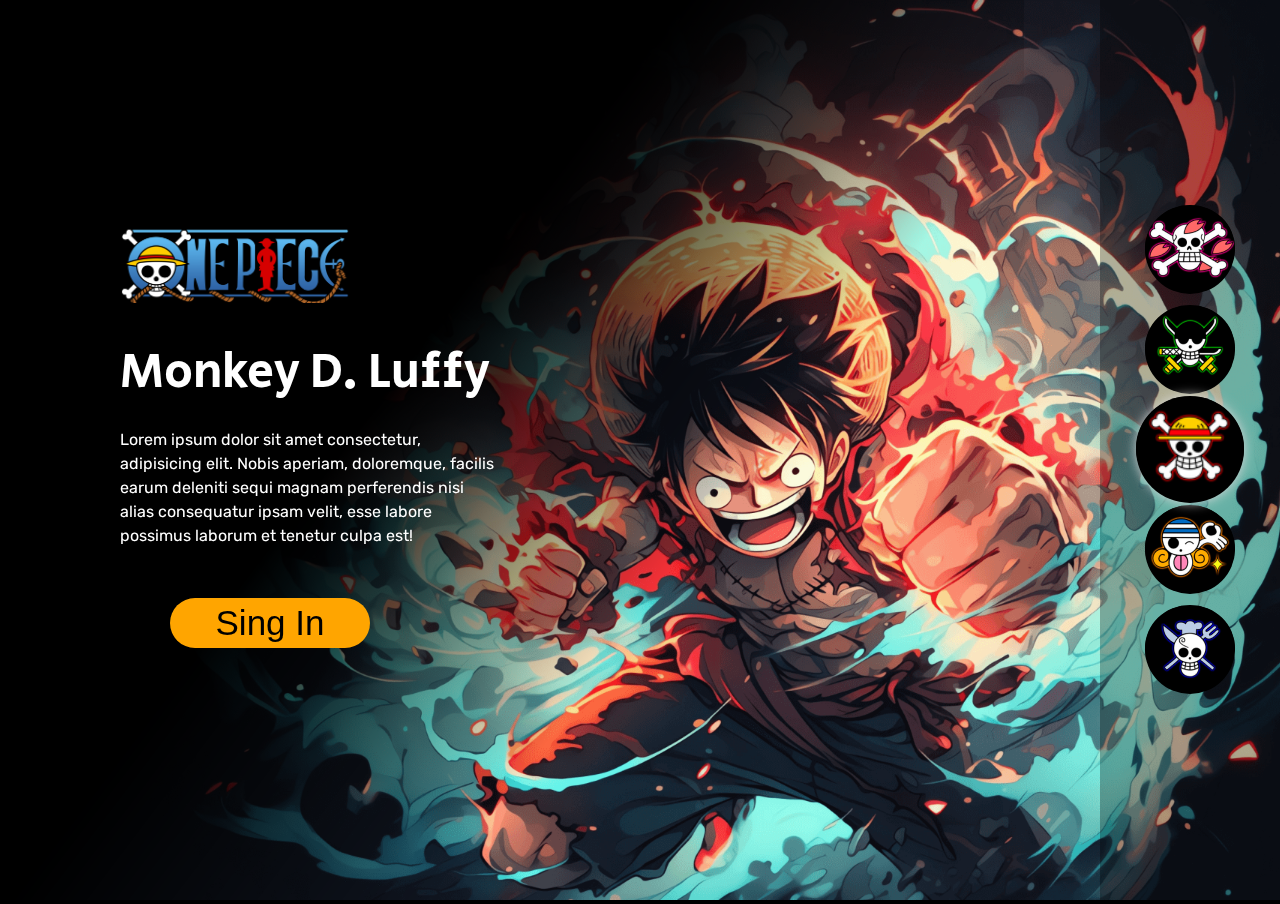
<file: index.html>
<!DOCTYPE html>
<html lang="pt-BR">

<head>
  <meta charset="UTF-8">
  <meta name="viewport" content="width=device-width, initial-scale=1.0">
  <link rel="preconnect" href="https://fonts.googleapis.com">
  <link rel="preconnect" href="https://fonts.gstatic.com" crossorigin>
  <link href="https://fonts.googleapis.com/css2?family=Rubik&family=Secular+One&display=swap" rel="stylesheet">
  <link href="./src/css/reset.css" rel="stylesheet" />
  <link href="./src/css/estilos.css" rel="stylesheet" />
  <link href="./src/css/responsivo.css" rel="stylesheet" />
  
  <title>One Piece - Semana do Zero ao Programador Contratado</title>
</head>

<body>
  
  <main class="personagens">
    
    <div class="personagem">
      <img class="imagem" src="./src/imagens/personagem-tony-chopper.png" alt="Personagem Tony Chopper" />
      <div class="conteudo">
        <i class="logo"></i>
        <h2 class="nome-personagem">Tony Chopper</h2>
        <p class="descricao">Lorem ipsum dolor sit amet consectetur, adipisicing elit. Nobis aperiam, doloremque,
          facilis earum deleniti sequi magnam perferendis nisi alias consequatur ipsam velit, esse labore possimus
          laborum et tenetur culpa est!</p>
          <div class="sing"><a href="Sing-In.html"><button>Sing In</button></a></div>
      </div>
      
    </div>

    <div class="personagem">
      <img class="imagem" src="./src/imagens/personagem-roronoa-zoro.png" alt="Personagem Roronoa Zoro" />
      <div class="conteudo">
        <i class="logo"></i>
        <h2 class="nome-personagem">Roronoa Zoro</h2>
        <p class="descricao">Lorem ipsum dolor sit amet consectetur, adipisicing elit. Nobis aperiam, doloremque,
          facilis earum deleniti sequi magnam perferendis nisi alias consequatur ipsam velit, esse labore possimus
          laborum et tenetur culpa est!</p>
          <div class="sing"><a href="Sing-In.html"><button>Sing In</button></a></div>
      </div>
    </div>


    <div class="personagem selecionado">
      <img class="imagem" src="./src/imagens/personagem-monkey-d-luffy.png" alt="Personagem Monkey D.  Luffy" />
      <div class="conteudo">
        <i class="logo"></i>
        <h2 class="nome-personagem">Monkey D. Luffy</h2>
        <p class="descricao">Lorem ipsum dolor sit amet consectetur, adipisicing elit. Nobis aperiam, doloremque,
          facilis earum deleniti sequi magnam perferendis nisi alias consequatur ipsam velit, esse labore possimus
          laborum et tenetur culpa est!</p>
          <div class="sing"><a href="Sing-In.html"><button>Sing In</button></a></div>
      </div>

    </div>

    <div class="personagem">
      <img class="imagem" src="./src/imagens/personagem-nami.png" alt="Personagem Nami" />
      <div class="conteudo">
        <i class="logo"></i>
        <h2 class="nome-personagem">Nami</h2>
        <p class="descricao">Lorem ipsum dolor sit amet consectetur, adipisicing elit. Nobis aperiam, doloremque,
          facilis earum deleniti sequi magnam perferendis nisi alias consequatur ipsam velit, esse labore possimus
          laborum et tenetur culpa est!</p>
          <div class="sing"><a href="Sing-In.html"><button>Sing In</button></a></div>
      </div>

    </div>

    <div class="personagem">
      <img class="imagem" src="./src/imagens/personagem-sanji.png" alt="Personagem Sanji" />
      <div class="conteudo">
        <i class="logo"></i>
        <h2 class="nome-personagem">Sanji</h2>
        <p class="descricao">Lorem ipsum dolor sit amet consectetur, adipisicing elit. Nobis aperiam, doloremque,
          facilis earum deleniti sequi magnam perferendis nisi alias consequatur ipsam velit, esse labore possimus
          laborum et tenetur culpa est!</p>
          <div class="sing"><a href="Sing-In.html"><button>Sing In</button></a></div>
      </div>

    </div>
  </main>
  <ul class="botoes">
    <li>
      <button class="botao">
        <img src="./src/imagens/tripulacao-chopper.png" alt="Tripulação Chopper" />
      </button>
    </li>

    <li>
      <button class="botao">
        <img src="./src/imagens/tripulacao-zoro.png" alt="Tripulação Roronoa Zoro" />
      </button>
    </li>

    <li>
      <button class="botao selecionado">
        <img src="./src/imagens/tripulacao-luffy.png" alt="Tripulação Monkey D. Luffy" />
      </button>
    </li>

    <li>
      <button class="botao">
        <img src="./src/imagens/tripulacao-nami.png" alt="Tripulação Nami" />
      </button>
    </li>

    <li>
      <button class="botao">
        <img src="./src/imagens/tripulacao-sanji.png" alt="Tripulação Sanji" />
      </button>
    </li>


  </ul>
  
  <script src="./src/js/index.js"></script>
</body>

</html>
</file>
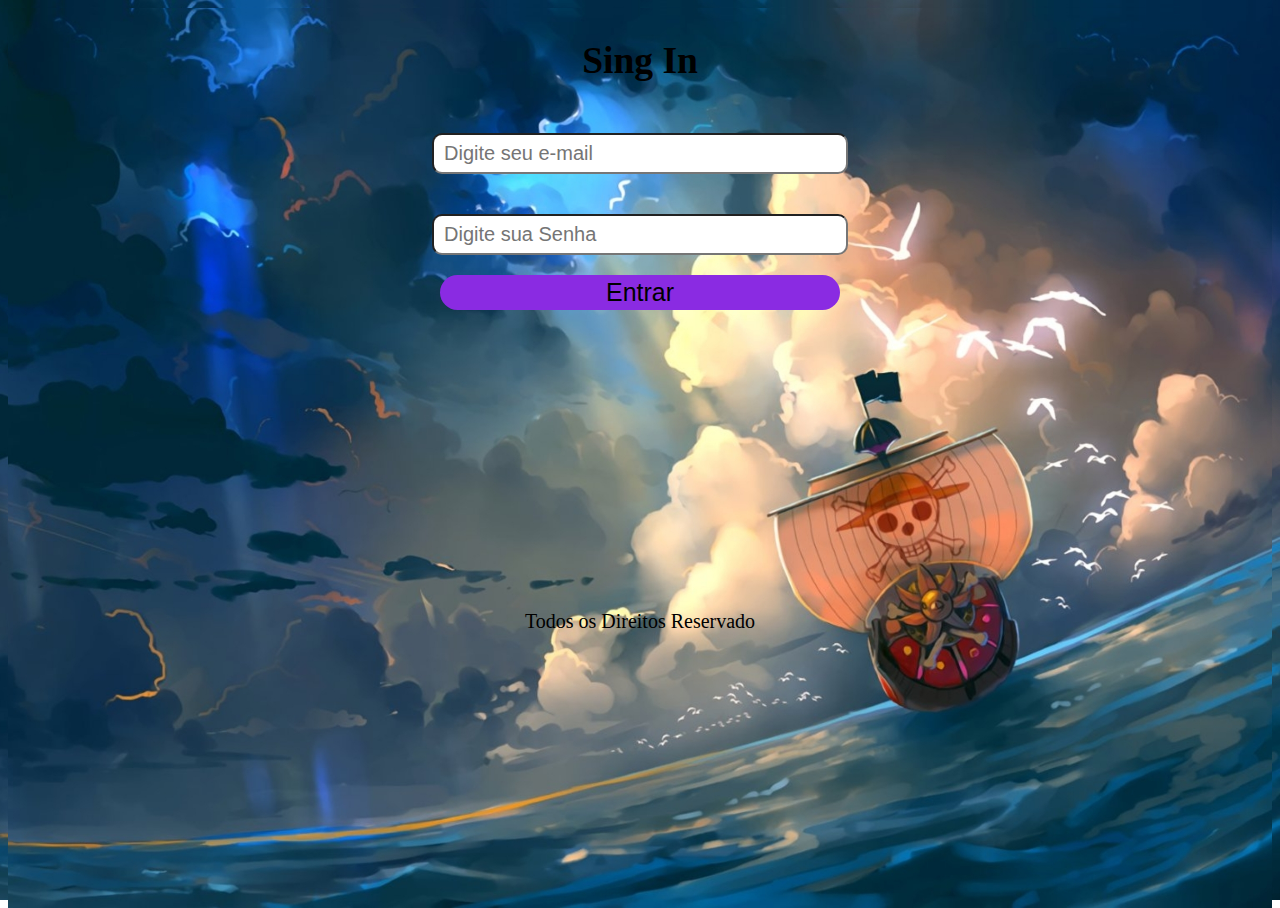
<file: Sing-In.html>
<!DOCTYPE html>
<html>
    <head>
        <title>Sing In</title>
        <meta charset="utf-8">
        <style>
            html,body{
                height: 100%;
                background-image: url('./src/imagens/one-piece-anime-artwork-i6-2560x1700.jpg');
                background-repeat: no-repeat;
                background-position: center;
                background-size: cover;
                
                
            }
         .Sing_In {
            display: flex;
            flex-wrap: wrap;
            flex-direction: column;
            width: 100%;
            align-items: center;
            justify-content: center;
            font-size: 25px;
            
            
         }
         .form{
            display: flex;
            flex-direction: column;
         }
         .form input[type=email], input[type=password]{
            margin: 20px;
            width: 400px;
            height: 35px;
            border-radius: 10px;
            padding-left: 10px;
            font-size: 20px;
         }
         .form input[type=submit]{
            height: 35px;
            width: 400px;
            margin: 0 auto;
            border: 0;
            border-radius: 50px;
            background-color: blueviolet;
            color: black;
            font-size: 25px;
        
            
         }
            footer{
                display:flex;
                 align-items: center;
                 justify-content: center;
                 position: relative;
                 top:300px;
                font-size:20px;
                color:black;
                
            }

        </style>
    </head>
    <body>
        <section class="Sing_In">
        <h2>Sing In</h2>
        <form class="form">
            <input type="email" name="text" placeholder="Digite seu e-mail">
            <input type="password" name="password" placeholder="Digite sua Senha">
            <input type="submit" value="Entrar">
        </form>
        </section>
        <footer>Todos os Direitos Reservado</footer>
    </body>
</html>
</file>
<file: src/css/estilos.css>
body {
  background-color: #000000;
  overflow: hidden;
}

main::after {
  content: "";
  position: fixed;
  top: 0;
  left: 0;
  min-height: 100vh;
  width: 80vw;
  background: linear-gradient(-233deg, #000 40%, rgba(0, 0, 0, 0.0) 65%) no-repeat;
}
.sing button{
  width: 200px;
  height: 50px;
  font-size: 35px;
  background-color: orange;
  color:#000;
  border: 0;
  margin: 50px;
  border-radius: 50px;
}

main .personagem {
  display: none;
  height: 100vh;
}

main .personagem.selecionado {
  display: block;
}

main .personagem .imagem {
  width: 100%;
  height: 100%;
  object-fit: cover;
}

.conteudo {
  position: absolute;
  top: 0;
  left: 120px;
  display: flex;
  flex-direction: column;
  justify-content: center;
  min-height: 100vh;
  max-width: 380px;
  z-index: 1;
}

.conteudo .nome-personagem {
  color: #ffffff;
  font-size: 48px;
  font-family: 'Secular One';
  font-weight: 400;
  margin-bottom: 20px;
}

.conteudo .descricao {
  color: #ffffff;
  font-family: "Rubik";
  font-size: 16px;
  line-height: 24px;
}

.conteudo .logo {
  background-image: url('../imagens/one-piece-logo.png');
  background-size: cover;
  height: 100px;
  width: 230px;
  margin-bottom: 35px;
}

.botoes {
  position: fixed;
  top: 0;
  right: 0;
  display: flex;
  flex-direction: column;
  min-height: 100vh;
  width: 180px;
  background-color: rgba(0, 0, 0, 0.3);
  justify-content: center;
  align-items: center;
  gap: 10px;

}

.botoes .botao {
  border: none;
  background: #000000;
  cursor: pointer;
  border-radius: 50%;
}

.botoes .botao img {
  border-radius: 50%;
}

.botoes .botao.selecionado {
  transform: scale(1.2);
  box-shadow: 0 0 10px #D9D9D9;
}
</file>
<file: src/css/responsivo.css>
@media (max-width: 769px) {

  main::after {
    background: linear-gradient(0deg, #000 20%, rgba(0, 0, 0, 0.0) 65%) no-repeat;
    width: 100vw;
  }

  main .personagem .imagem {
    height: 85%;
  }

  .conteudo {
    justify-content: flex-end;
    top: -20%;
    left: 0;
    max-width: 100vw;
    padding: 30px;
  }

  .conteudo .nome-personagem {
    font-size: 36px;
  }

  .conteudo .descricao {
    max-width: 500px;
  }

  .botoes {
    flex-direction: row;
    align-items: flex-end;
    width: 100%;
    padding: 30px;
  }

  .botoes .botao img {
    max-width: 60px;
  }
}

@media (max-width: 425px) {
  main .personagem .imagem {
    height: auto;
  }

  .conteudo .logo {
    width: 170px;
    height: 75px;
  }

  .conteudo {
    top: -30%
  }

  .conteudo .nome-personagem {
    font-size: 24px;
  }

  .botoes {
    padding: 20px;
    top: -20%
  }

  .botoes .botao img {
    max-width: 50px;
  }
}
</file>
